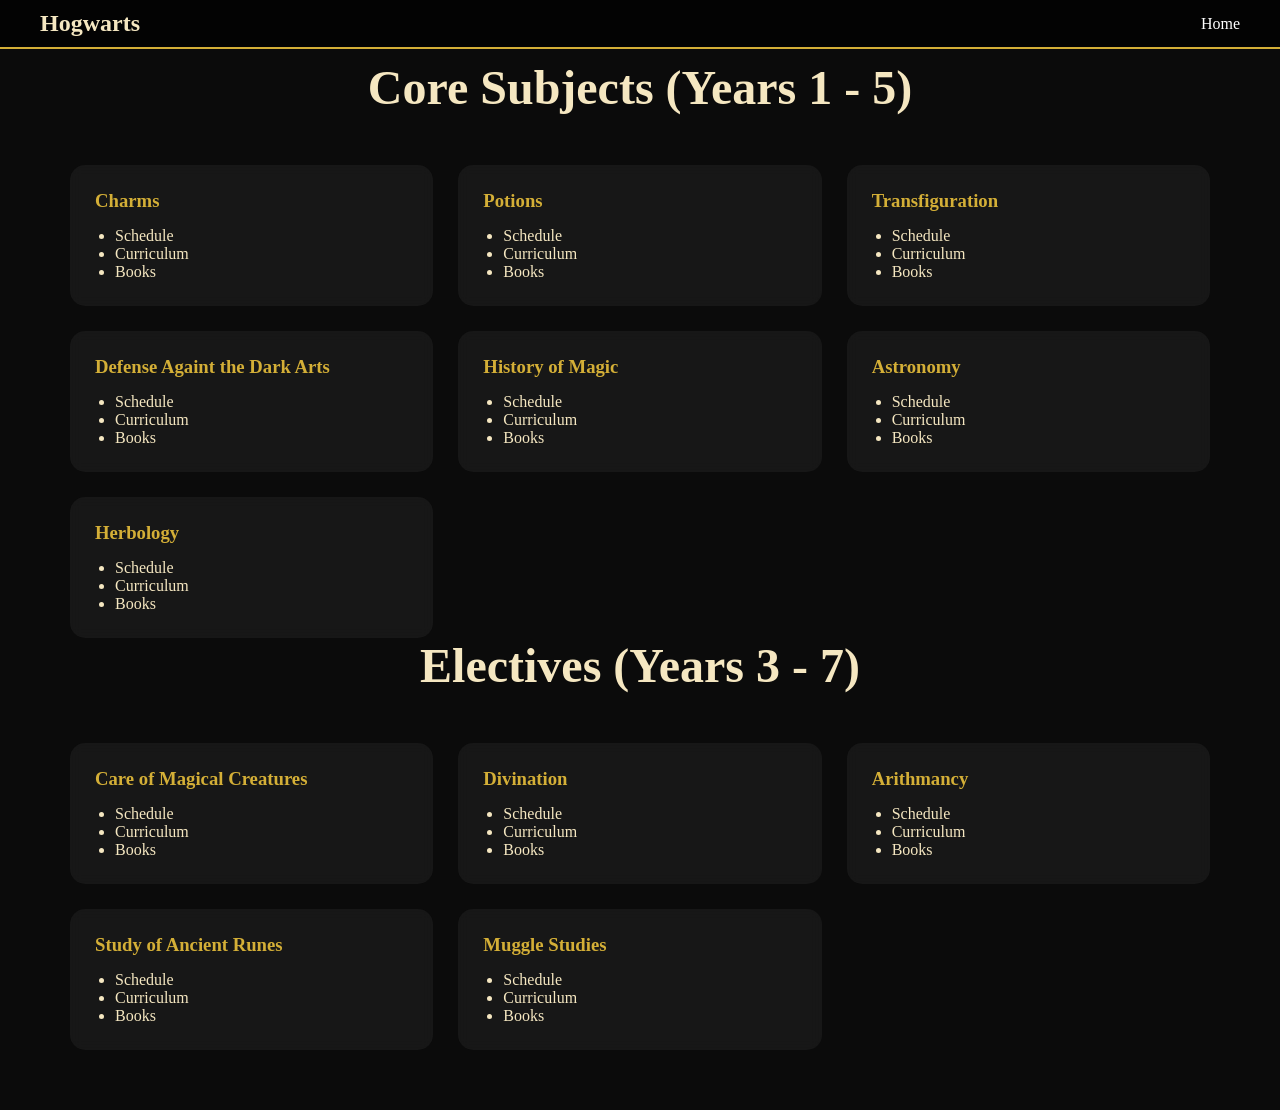
<file: classes.html>
<!DOCTYPE html>
<html>
    <head>
        <title>Classes</title>
        <link rel="stylesheet" href="style.css">
    </head>

    <body>
        <nav>
            <h1>Hogwarts</h1>
            <ul><li><a href="index.html">Home</a></li></ul>
        </nav>

        <div class="page">
            <h1 class="page-title">Core Subjects (Years 1 - 5)</h1>
            <div class="card-grid">
                <div class="card">
                    <h3>Charms</h3>
                    <ul>
                        <li>Schedule</li>
                        <li>Curriculum</li>
                        <li>Books</li>
                    </ul>
                </div>

                <div class="card">
                    <h3>Potions</h3>
                    <ul>
                        <li>Schedule</li>
                        <li>Curriculum</li>
                        <li>Books</li>
                    </ul>
                </div>

                <div class="card">
                    <h3>Transfiguration</h3>
                    <ul>
                        <li>Schedule</li>
                        <li>Curriculum</li>
                        <li>Books</li>
                    </ul>
                </div>

                <div class="card">
                    <h3>Defense Againt the Dark Arts</h3>
                    <ul>
                        <li>Schedule</li>
                        <li>Curriculum</li>
                        <li>Books</li>
                    </ul>
                </div>

                <div class="card">
                    <h3>History of Magic</h3>
                    <ul>
                        <li>Schedule</li>
                        <li>Curriculum</li>
                        <li>Books</li>
                    </ul>
                </div>

                <div class="card">
                    <h3>Astronomy</h3>
                    <ul>
                        <li>Schedule</li>
                        <li>Curriculum</li>
                        <li>Books</li>
                    </ul>
                </div>

                <div class="card">
                    <h3>Herbology</h3>
                    <ul>
                        <li>Schedule</li>
                        <li>Curriculum</li>
                        <li>Books</li>
                    </ul>
                </div>

            </div>

            <h1 class="page-title">Electives (Years 3 - 7)</h1>
            <div class="card-grid">
                <div class="card">
                    <h3>Care of Magical Creatures</h3>
                    <ul>
                        <li>Schedule</li>
                        <li>Curriculum</li>
                        <li>Books</li>
                    </ul>
                </div>

                <div class="card">
                    <h3>Divination</h3>
                    <ul>
                        <li>Schedule</li>
                        <li>Curriculum</li>
                        <li>Books</li>
                    </ul>
                </div>

                <div class="card">
                    <h3>Arithmancy</h3>
                    <ul>
                        <li>Schedule</li>
                        <li>Curriculum</li>
                        <li>Books</li>
                    </ul>
                </div>

                <div class="card">
                    <h3>Study of Ancient Runes</h3>
                    <ul>
                        <li>Schedule</li>
                        <li>Curriculum</li>
                        <li>Books</li>
                    </ul>
                </div>

                <div class="card">
                    <h3>Muggle Studies</h3>
                    <ul>
                        <li>Schedule</li>
                        <li>Curriculum</li>
                        <li>Books</li>
                    </ul>
                </div>

            </div>
        </div>

        <script src="js/script.js"></script>
    </body>
</html>
</file>
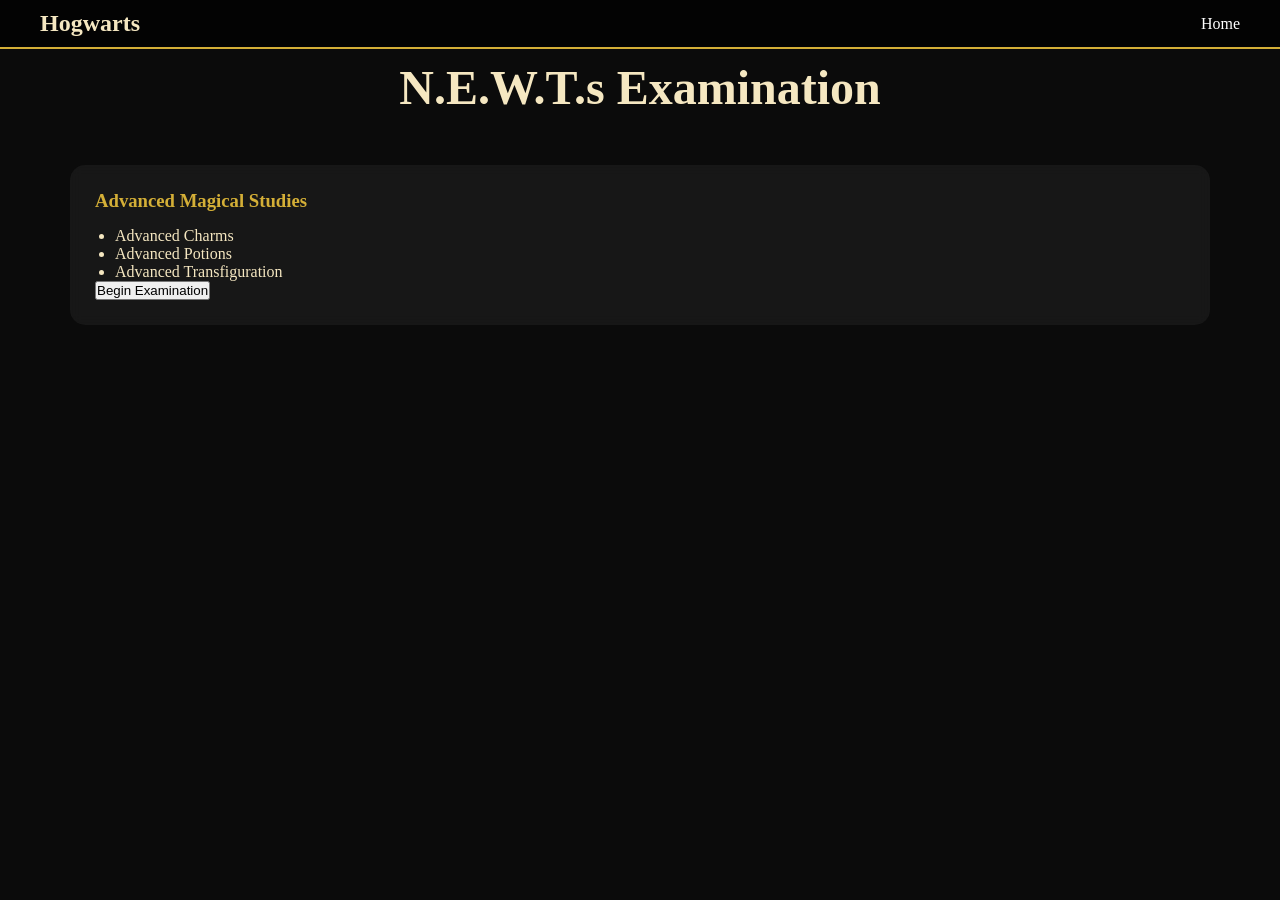
<file: newts.html>
<!DOCTYPE html>
<html>
    <head>
        <title>N.E.W.T.s</title>
        <link rel="stylesheet" href="style.css">
    </head>

    <body>
        <nav>
            <h1>Hogwarts</h1>
            <ul><li><a href="index.html">Home</a></li></ul>
        </nav>

        <div class="page">
            <h1 class="page-title">N.E.W.T.s Examination</h1>
            <div class="card">
                <h3>Advanced Magical Studies</h3>
                <ul>
                    <li>Advanced Charms</li>
                    <li>Advanced Potions</li>
                    <li>Advanced Transfiguration</li>
                </ul>

                <button>Begin Examination</button>
            </div>
        </div>
    </body>
</html>
</file>
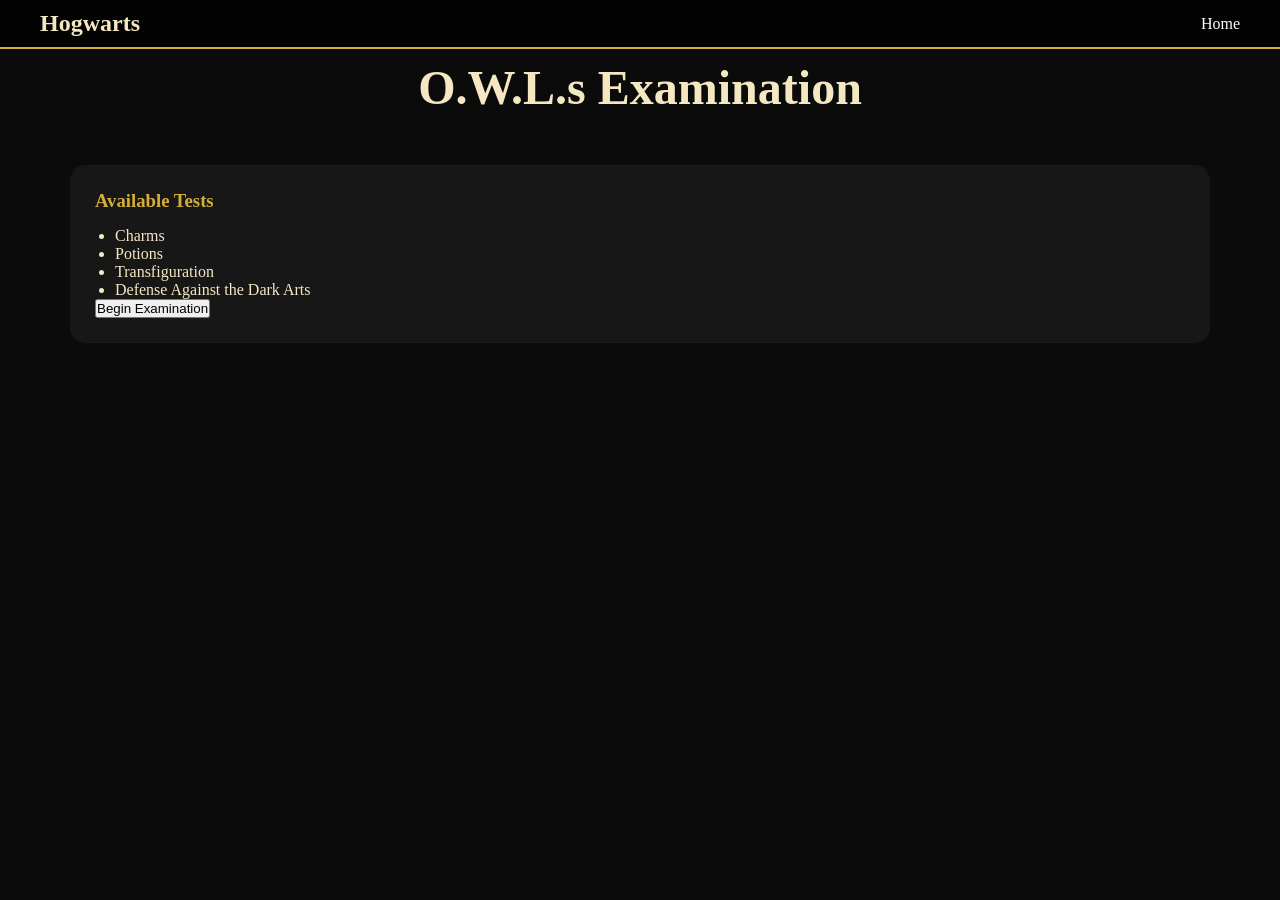
<file: owls.html>
<!DOCTYPE html>
<html>
    <head>
        <title>O.W.L.s</title>
        <link rel="stylesheet" href="style.css">
    </head>

    <body>
        <nav>
            <h1>Hogwarts</h1>
            <ul><li><a href="index.html">Home</a></li></ul>
        </nav>

        <div class="page">
            <h1 class="page-title">O.W.L.s Examination</h1>
            <div class="card">
                <h3>Available Tests</h3>
                <ul>
                    <li>Charms</li>
                    <li>Potions</li>
                    <li>Transfiguration</li>
                    <li>Defense Against the Dark Arts</li>
                </ul>

                <button>Begin Examination</button>
            </div>
        </div>
    </body>
</html>
</file>
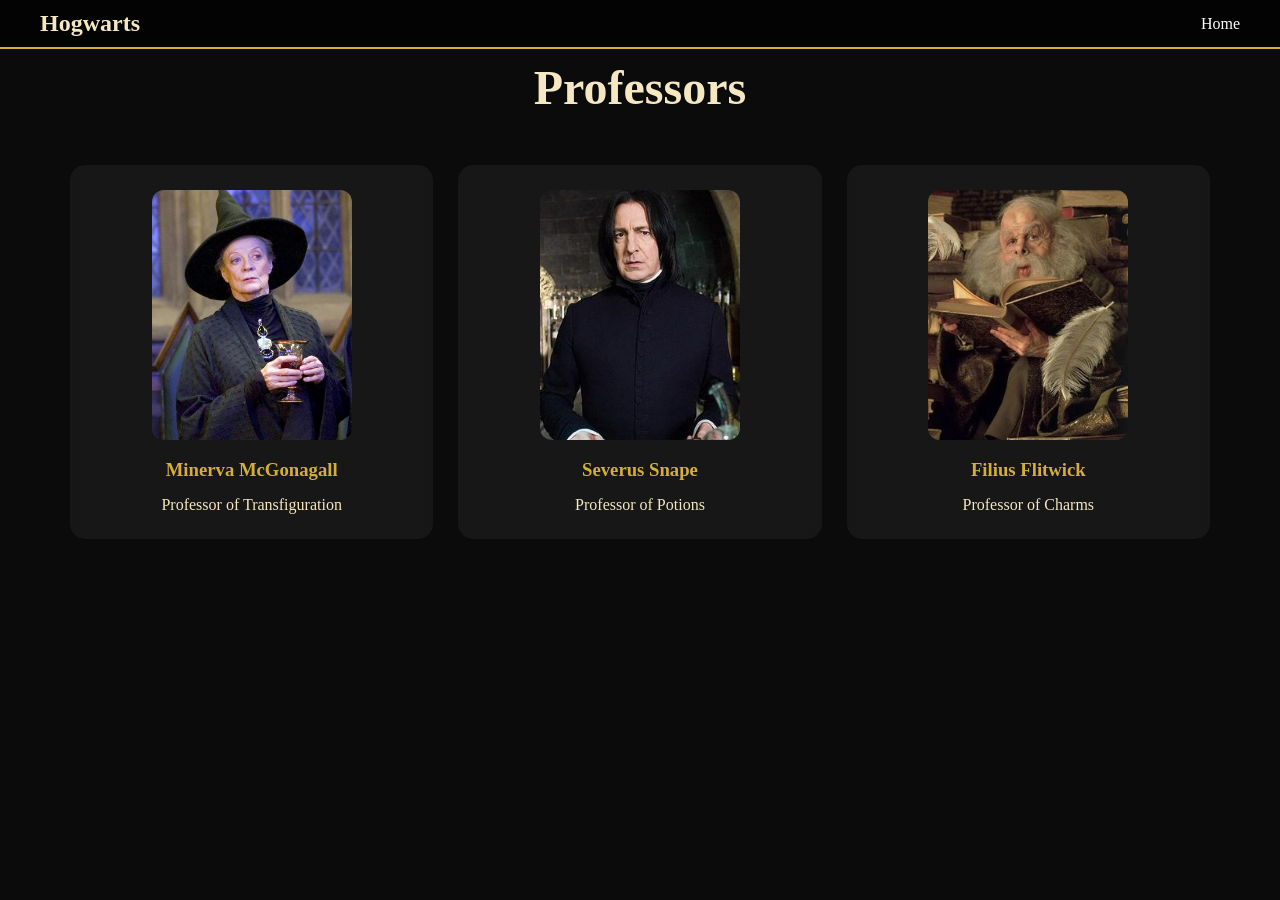
<file: professors.html>
<!DOCTYPE html>
<html>
    <head>
        <title>Professors</title>
        <link rel="stylesheet" href="style.css">
    </head>

    <body>
        <nav>
            <h1>Hogwarts</h1>
            <ul><li><a href="index.html">Home</a></li></ul>
        </nav>

        <div class="page">
            <h1 class="page-title">Professors</h1>
            <div class="card-grid">
                <div class="card professor">
                    <img src="assets/images/professors/mcgonagall.jpg">
                    <h3>Minerva McGonagall</h3>
                    <p>Professor of Transfiguration</p>
                </div>

                <div class="card professor">
                    <img src="assets/images/professors/snape.jpg">
                    <h3>Severus Snape</h3>
                    <p>Professor of Potions</p>
                </div>

                <div class="card professor">
                    <img src="assets/images/professors/flitwick.jpg">
                    <h3>Filius Flitwick</h3>
                    <p>Professor of Charms</p>
                </div>
            </div>
        </div>

        <script src="js/script.js"></script>
    </body>
</html>
</file>
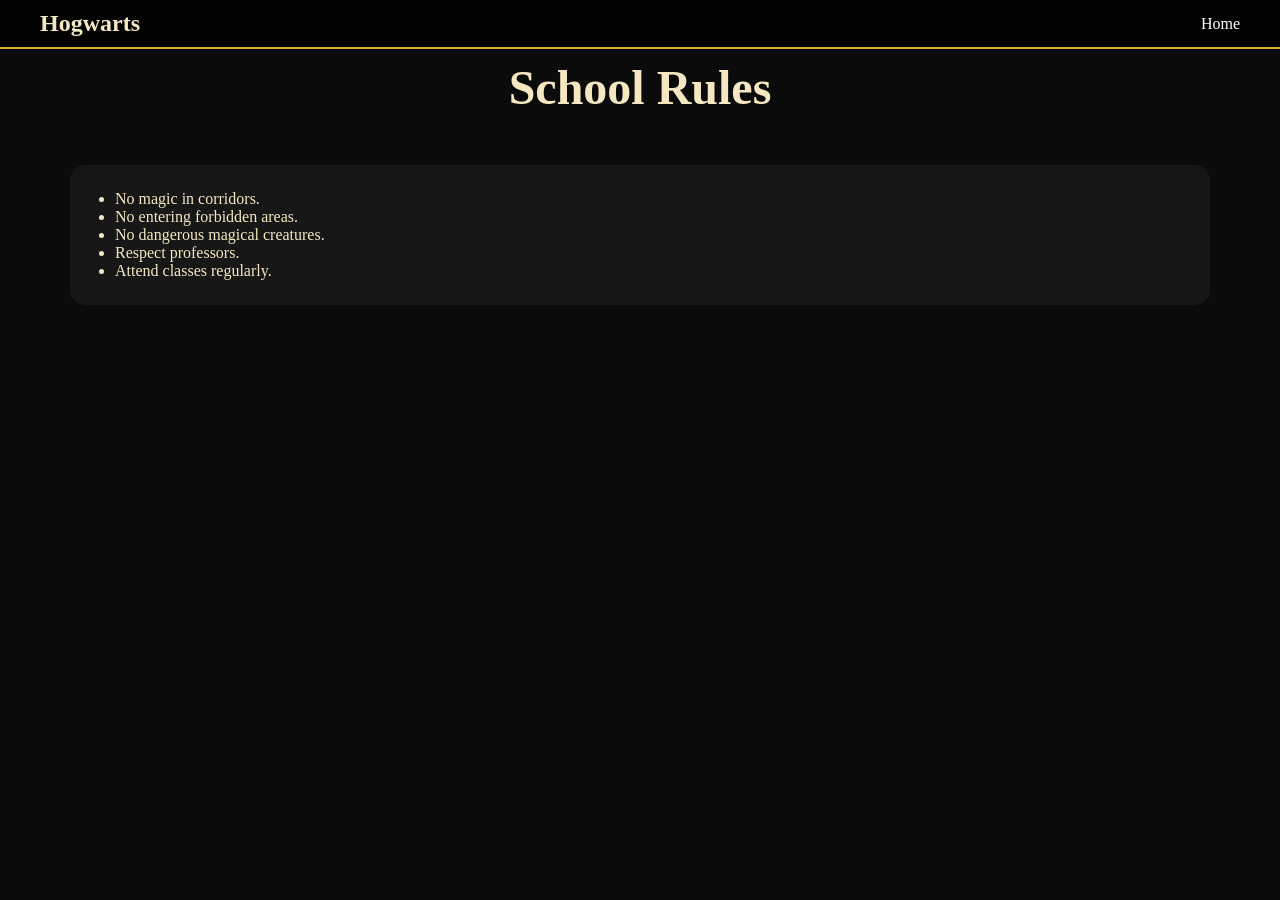
<file: rules.html>
<!DOCTYPE html>
<html>
    <head>
        <title>School Rules</title>
        <link rel="stylesheet" href="style.css">
    </head>

    <body>
        <nav>
            <h1>Hogwarts</h1>
            <ul><li><a href="index.html">Home</a></li></ul>
        </nav>

        <div class="page">
            <h1 class="page-title">School Rules</h1>
            <div class="card">
                <ul>
                    <li>No magic in corridors.</li>
                    <li>No entering forbidden areas.</li>
                    <li>No dangerous magical creatures.</li>
                    <li>Respect professors.</li>
                    <li>Attend classes regularly.</li>
                </ul>
            </div>
        </div>
    </body>
</html>
</file>
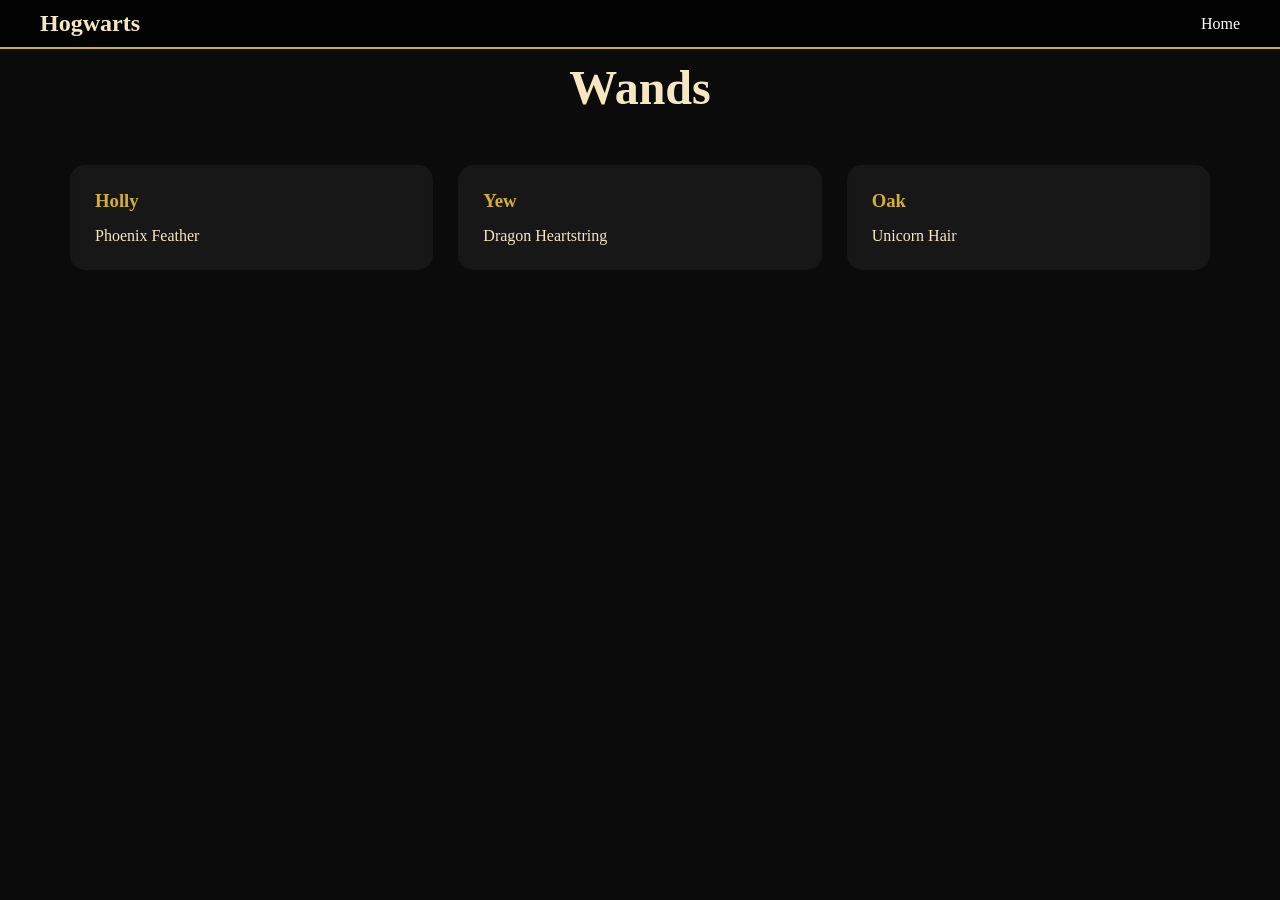
<file: wands.html>
<!DOCTYPE html>
<html>
    <head>
        <title>Wands</title>
        <link rel="stylesheet" href="style.css">
    </head>

    <body>
        <nav>
            <h1>Hogwarts</h1>
            <ul><li><a href="index.html">Home</a></li></ul>
        </nav>

        <div class="page">
            <h1 class="page-title">Wands</h1>
            <div class="card-grid">
                <div class="card">
                    <h3>Holly</h3>
                    <p>Phoenix Feather</p>
                </div>
                
                <div class="card">
                    <h3>Yew</h3>
                    <p>Dragon Heartstring</p>
                </div>

                <div class="card">
                    <h3>Oak</h3>
                    <p>Unicorn Hair</p>
                </div>
            </div>
        </div>
    </body>
</html>
</file>
<file: style.css>
:root{
    --accent: #d4af37;
}

/* =====================
GLOBAL
===================== */

*{
    margin: 0;
    padding: 0;
    box-sizing: border-box;
}

body{
    font-family:'Cinzel', serif;
    background: #0b0b0b;
    color:#f5e7c1;
    overflow-x:hidden;
}

/* =====================
NAVIGATION
===================== */
.logo{
    width: 55px;
    height: 55px;
    object-fit: contain;
    filter: drop-shadow(0 10px 20px rgba(0, 0, 0, 0.3));
}

.logo-area {
    display: flex;
    align-items: center;
    gap: 15px;
}

.logo-area h1 {
    font-size: 1.2rem;
    color: var(--accent);
}

.logo-area span {
    font-size: 0.8rem;
}

nav{
    position:fixed;
    top:0;
    left: 0;
    width: 100%;
    display:flex;
    justify-content:space-between;
    align-items:center;
    padding:10px 40px;
    background:rgba(0, 0, 0, 0.65);
    backdrop-filter:blur(10px);
    border-bottom:2px solid var(--accent);
    z-index:1000;
}

nav ul{
    display:flex;
    gap:30px;
    list-style:none;
}

nav a{
    color:#ffffff;
    text-decoration:none;
}

nav a:hover{
    color: var(--accent);
}

/* =====================
HERO
===================== */

.hero{
    position: relative;
    height: 100vh;
    background: linear-gradient(rgba(0,0,0,0.4), rgba(0,0,0,0.7)), url("assets/images/hogwarts-castle.jpg");
    background-size: cover;
    background-position: center;
    display: flex;
    justify-content: center;
    align-items: center;
    text-align:center;
}

.hero-content{
    position: relative;
    z-index: 20;
}

.hero h2{
    font-size:6rem;
    margin-bottom: 25px;
    text-shadow: 0 0 25px rgba(255,255,255,.2);
}

.hero p{
    max-width:650px;
    margin:auto;
    line-height:2;
    font-size: 1.2rem;
}

/* =====================
FOG
===================== */

.fog{
    position: absolute;
    inset: 0;
    background: url("assets/images/fog.png") repeat-x;
    background-size: cover;
    opacity: .15;
    animation: fogMove 20s ease-in-out infinite;
    z-index: 5;
}

@keyframes fogMove {
    0%{
        transform: translateX(-50px);
    }

    50%{
        transform: translateX(50px);
    }

    100%{
        transform: translateX(-50px);
    }
}

/* =====================
SCROLL INDICATOR
===================== */

.scroll-indicator{
    position: absolute;
    bottom: 40px;
    font-size: 2rem;
    animation: bounce 2s infinite;
}

@keyframes bounce{
    0%, 100%{
        transform: translateY(0);
    }

    50%{
        transform: translateY(10px);
    }
}

/* =====================
FLOATING CANDLES
===================== */

#candles-container{
    position:fixed;
    inset:0;
    pointer-events:none;
    z-index: 15;
}

.candle{
    position:absolute;
    width:8px;
    height:35px;
    background:#fff3c4;
    border-radius:8px;
    animation: floatUpDown 6s ease-in-out infinite, sway 10s ease-in-out infinite;
}

.candle::before{
    content: "";
    position: absolute;
    top: -12px;
    left: 1.5px;
    width: 5px;
    height: 7px;
    background: orange;
    border-radius: 50%;
    box-shadow: 0 0 15px orange;
}

@keyframes floatUpDown{

    0%{
        transform: translateY(0px);
    }

    50%{
        transform: translateY(-15px);
    }

    100%{
        transform: translateY(0px);
    }
}

@keyframes sway{

    0%{
        margin-left:0;
    }

    50%{
        margin-left:8px;
    }

    100%{
        margin-left:0;
    }
}

/* =====================
HOUSES
===================== */

.houses{
    padding:120px 50px;
    background: linear-gradient(rgba(10, 10, 10, .95), rgba(20, 20, 20, .95));
}

.houses h2{
    text-align:center;
    margin-bottom:50px;
    font-size: 3rem;
}

.house-grid{
    display:grid;
    grid-template-columns: repeat(4, 1fr);
    gap:25px;
}

.house-card{
    background: rgba(255,255,255,.05);
    border: 1px solid rgba(255,255,255,.1);
    padding:30px;
    border-radius:20px;
    text-align:center;
    cursor:pointer;
    transition:.3s;
}

.house-card img{
    width:130px;
    height:130px;
    object-fit:contain;
}

.house-card h3{
    margin-top: 20px;
}

/* =====================
HOUSES BANNER
===================== */

#house-banner{
    text-align: center;
    padding: 20px;
    border-top: 2px solid var(--accent);
    border-bottom: 2px solid var(--accent);
    font-size: 1.4rem;
    background: rgba(255,255,255,.03);
}

.gryffindor:hover{
    box-shadow:0 0 25px crimson;
}

.slytherin:hover{
    box-shadow:0 0 25px green;
}

.ravenclaw:hover{
    box-shadow:0 0 25px royalblue;
}

.hufflepuff:hover{
    box-shadow:0 0 25px goldenrod;
}

/* =====================
CONTENT PAGE
===================== */

.page{
    max-width:1200px;
    margin:auto;
    padding:60px 30px;
}

.page-title{
    text-align:center;
    margin-bottom:50px;
    font-size:3rem;
}

.card-grid{
    display:grid;
    grid-template-columns: repeat(auto-fit,minmax(280px,1fr));
    gap:25px;
}

.card{
    background: rgba(255,255,255,.05);
    padding:25px;
    border-radius:15px;
    backdrop-filter:blur(6px);
    transition:.3s;
}

.card:hover{
    transform:translateY(-5px);
    box-shadow: 0 0 20px rgba(255,215,0,.3);
}

.card h3{
    color: var(--accent);
    margin-bottom:15px;
}

.card ul{
    padding-left:20px;
}

/* =====================
PROFESSOR CARDS
===================== */

.professor{
    text-align:center;
}

.professor img{
    width:200px;
    height:250px;
    object-fit:cover;
    border-radius:12px;
    margin-bottom:15px;
}

/* =====================
MAGIC PARTICLES
===================== */

#magic-particles{
    position:fixed;
    inset:0;
    pointer-events:none;
}

.particle{
    position:absolute;
    width:4px;
    height:4px;
    border-radius:50%;
    background:white;
    animation: sparkle 3s infinite;
}

@keyframes sparkle{

    0%,100%{
        opacity:0;
    }

    50%{
        opacity:1;
    }
}

/* =====================
SPARK
===================== */

.spark{
    position:absolute;
    width:15px;
    height:15px;
    background: var(--accent);
    border-radius:50%;
    animation: spark 1s forwards;
    pointer-events:none;
}

@keyframes spark{

    from{
        opacity:1;
        transform:scale(1);
    }

    to{
        opacity:0;
        transform:scale(5);
    }
}

/* =====================
TABLETS
===================== */

@media (max-width: 1024px){
    .hero h2{
        font-size: 4rem;
    }

    .house-grid{
        grid-template-columns: repeat(2,1fr);
    }
}

/* =====================
MOBILE
===================== */

@media (max-width: 768px){

    /* NAVIGATION */

    nav{
        flex-direction:column;
        gap:15px;
        padding:15px;
    }

    .logo{
        width:45px;
        height:45px;
    }

    .logo-area h1{
        font-size:.9rem;
    }

    nav ul{
        flex-wrap:wrap;
        justify-content:center;
        gap:12px;
    }

    nav a{
        font-size:.9rem;
    }

    /* HERO */

    .hero{
        background-position: center center;
        padding:100px 20px 50px;
    }

    .hero h2{
        font-size:2.5rem;
        line-height:1.1;
    }

    .hero p{
        font-size:1rem;
        line-height:1.7;
        max-width:90%;
    }

    /* HOUSES */

    .houses{
        padding:80px 20px;
    }

    .houses h2{
        font-size:2rem;
    }

    .house-grid{
        grid-template-columns:1fr;
    }

    .house-card{
        padding:20px;
    }

    .house-card img{
        width:90px;
        height:90px;
    }

    /* BANNER */

    #house-banner{
        font-size:1rem;
        padding:15px;
    }

    /* CANDLES */

    .candle{
        width:5px;
        height:25px;
    }

    .candle::before{
        width:3px;
        height:5px;
    }

}
</file>
